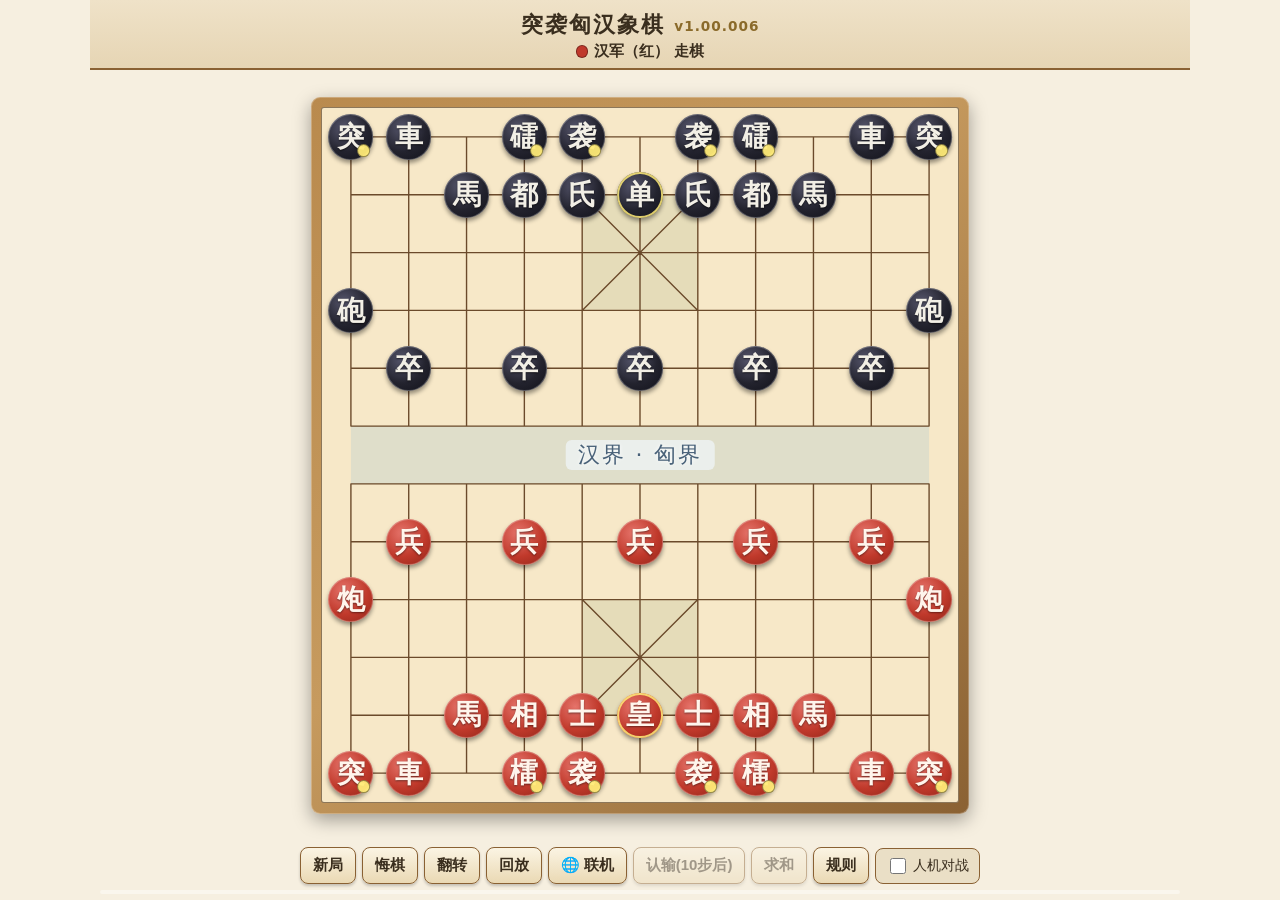
<file: 多文件版/index.html>
<!DOCTYPE html>
<html lang="zh-CN">
<head>
  <meta charset="UTF-8">
  <meta name="viewport" content="width=device-width, initial-scale=1.0, maximum-scale=1.0, user-scalable=no, viewport-fit=cover">
  <meta name="description" content="突袭匈汉象棋 —— 融合中国象棋、国际象棋元素与独特「突袭/夹击」机制的棋类变体。手机、电脑皆可玩。">
  <title>突袭匈汉象棋</title>
  <link rel="stylesheet" href="css/style.css">
</head>
<body>
  <div id="app">
    <header>
      <h1>突袭匈汉象棋 <span class="ver" id="ver-label"></span></h1>
      <div id="status"></div>
    </header>

    <main id="main">
      <div id="boardwrap">
        <div id="board" role="grid" aria-label="棋盘"></div>
        <div id="river-label">汉界 · 匈界</div>
      </div>
    </main>

    <footer>
      <div id="controls">
        <button id="btn-new">新局</button>
        <button id="btn-undo">悔棋</button>
        <button id="btn-flip">翻转</button>
        <button id="btn-replay">回放</button>
        <button id="btn-net">🌐 联机</button>
        <button id="btn-resign" disabled title="认输（当前方认负）">认输</button>
        <button id="btn-draw" disabled title="和棋认定（联机中开局20步后向对方求和）">求和</button>
        <button id="btn-rules">规则</button>
        <label class="toggle" title="开启后由电脑执一方的棋">
          <input type="checkbox" id="ai-toggle"> 人机对战
        </label>
        <label class="toggle" id="ai-side-wrap" title="勾选后电脑执红（汉）先行">
          <input type="checkbox" id="ai-side"> AI 执红
        </label>
      </div>
      <div id="replay-bar" hidden>
        <div class="rp-controls">
          <button class="btn small" id="rp-play" title="播放/暂停">▶</button>
          <button class="btn small" id="rp-slower" title="放慢">⏪ 慢</button>
          <span id="rp-speed">1.0 秒/步</span>
          <button class="btn small" id="rp-faster" title="加快">快 ⏩</button>
          <button class="btn small" id="rp-exit" title="退出回放">✕ 退出</button>
        </div>
        <div class="rp-progress">
          <input type="range" id="rp-progress" min="0" max="0" value="0" step="1" aria-label="回放进度">
          <span id="rp-step">0 / 0</span>
        </div>
      </div>
      <div id="movebar"></div>
    </footer>
  </div>

  <!-- 结算弹窗 -->
  <div class="modal-mask" id="result-modal" hidden>
    <div class="modal result-modal">
      <button class="modal-x" id="result-close" title="关闭" aria-label="关闭">×</button>
      <h2 id="result-title">🏁 对局结束</h2>
      <p id="result-text"></p>
      <div class="result-btns">
        <button class="btn" id="result-restart">🔄 重新开始</button>
        <button class="btn" id="result-replay">▶ 回放本局</button>
      </div>
    </div>
  </div>

  <!-- 联机弹窗 -->
  <div class="modal-mask" id="net-modal" hidden>
    <div class="modal net-modal">
      <button class="modal-x" id="net-close" title="关闭" aria-label="关闭">×</button>
      <h2 class="net-title">🌐 联机对战</h2>
      <div class="net-tabs" id="net-tabs">
        <button class="tab active" id="tab-peer" type="button">互联网联机</button>
        <button class="tab" id="tab-relay" type="button">局域网联机</button>
      </div>
      <div class="net-body" id="net-body">
        <div class="net-panel" id="panel-peer">
          <p>无需服务器，通过公共中继点对点直连（<b>需联网</b>，跨网络可用）。<br>
          若公共中继不可用，可自建信令服务器（<code>npx peerjs --port 9000</code>）并填在下方。</p>
          <div class="net-row">
            <input id="net-peer-server" placeholder="信令服务器：留空用公共云，或填 主机:端口" autocomplete="off">
          </div>
          <div class="net-row">
            <button class="btn" id="net-create-peer">创建联机码</button>
          </div>
          <div class="net-row">
            <input id="net-code-input-peer" placeholder="输入对方的联机码" maxlength="8" autocomplete="off">
            <button class="btn" id="net-join-peer">加入</button>
          </div>
        </div>
        <div class="net-panel" id="panel-relay" hidden>
          <p>在电脑上运行 <code>node server.js</code>，两台设备打开<b>同一地址</b>即可联机（同一 Wi-Fi 可玩，无需外网）。</p>
          <div class="net-row">
            <input id="net-relay-url" placeholder="服务器地址（留空自动检测）" autocomplete="off">
            <button class="btn" id="net-create-relay">创建联机码</button>
          </div>
          <div class="net-row">
            <input id="net-code-input-relay" placeholder="输入联机码" maxlength="8" autocomplete="off">
            <button class="btn" id="net-join-relay">加入</button>
          </div>
        </div>
        <div class="net-code" id="net-code-wrap" hidden>
          <span class="net-code-label">你的联机码</span>
          <div class="net-code-big" id="net-code">------</div>
          <button class="btn small" id="net-copy">📋 复制联机码</button>
          <div class="net-wait" id="net-wait">等待对方加入…</div>
        </div>
        <div class="net-connected" id="net-connected" hidden>
          <b>已连接 ✓</b> <span id="net-my-side">执子分配中…</span>
          <div id="net-match-info" class="net-match-info"></div>
          <div id="net-lobby" class="net-lobby" hidden>
            <div class="net-sel">
              <span class="net-opt-label">我执：</span>
              <label class="radio"><input type="radio" name="net-sel-side" value="han" checked> 汉（红）</label>
              <label class="radio"><input type="radio" name="net-sel-side" value="hun"> 匈（黑）</label>
              <span id="net-sel-op" class="net-sel-op"></span>
            </div>
            <div class="net-sel">
              <span class="net-opt-label">赛制（房主）：</span>
              <select id="net-sel-format">
                <option value="one">一锤定音（平局加赛）</option>
                <option value="bo3" selected>事不过三（三局两胜，平局加赛）</option>
              </select>
            </div>
            <span id="net-lobby-status" class="net-lobby-status"></span>
            <span class="net-lobby-btns">
              <button class="btn small" id="net-ready" hidden>🟢 准备</button>
              <button class="btn small" id="net-start" hidden disabled>▶ 开始对局</button>
            </span>
            <span id="net-ping" class="net-ping">延时：--</span>
          </div>
          <button class="btn small" id="net-disconnect">✕ 断开</button>
        </div>
        <div id="net-status"></div>
      </div>
    </div>
  </div>

  <!-- 悔棋申请弹窗 -->
  <div class="modal-mask" id="undo-modal" hidden>
    <div class="modal small-modal">
      <h2>🙋 悔棋申请</h2>
      <p id="undo-req-text">对方请求悔棋一步，是否同意？</p>
      <p class="net-wait">同意后对方悔一步，<b>你将获得一次「免同意悔棋」机会</b>。</p>
      <div class="result-btns">
        <button class="btn" id="undo-yes">✓ 同意</button>
        <button class="btn" id="undo-no">✕ 拒绝</button>
      </div>
    </div>
  </div>

  <!-- 和棋认定弹窗（议和） -->
  <div class="modal-mask" id="offer-modal" hidden>
    <div class="modal small-modal">
      <h2>🤝 和棋认定</h2>
      <p id="offer-req-text">对方提出和棋认定，是否同意？（同意即和棋，加赛一局）</p>
      <div class="result-btns">
        <button class="btn" id="offer-yes">✓ 同意和棋</button>
        <button class="btn" id="offer-no">✕ 拒绝</button>
      </div>
    </div>
  </div>

  <!-- 规则弹窗 -->
  <div class="modal-mask" id="rules-modal" hidden>
    <div class="modal">
      <div class="modal-head">
        <h2>📜 突袭匈汉象棋 · 规则</h2>
        <button class="btn" id="rules-close">关闭</button>
      </div>
      <div class="modal-body">
        <p>一种融合中国象棋、国际象棋元素及独特「突袭」机制的棋类变体。数据来源：<code>结构.json</code>。</p>

        <h3>棋盘与阵营</h3>
        <p>11×12 棋盘，坐标原点左下角：x 0–10、y 0–11。河界位于 y=5 与 y=6 之间；九宫（米字格）在下方 (4,1)–(6,3)，上方与之对称。<br>
        汉军（<span class="piece-sample han">汉</span> 红）居下先行；匈军（<span class="piece-sample hun">匈</span> 黑）居上。匈方棋子与汉方对应异名：兵→卒、炮→砲、相→都、士→氏、皇→单、檑→礌，其余（車馬突袭）同名。</p>

        <h3>传统棋子（走法同中国象棋）</h3>
        <p>▸ <b>車</b> 横竖走任意格；<b>馬</b> 走“日”字、蹩马腿；<b>相</b> 走“田”字、塞象眼、不过河。<br>
        ▸ <b>士</b> 九宫内斜走一步；<b>皇（帅）</b> 九宫内横竖走一步，两王同列不得照面（飞将）。<br>
        ▸ <b>炮</b> 走子如車，吃子须隔一个“炮架”；<b>兵</b> 每步前进一步，过河后可横走，永不后退。</p>

        <h3>檑 / 礌（猛冲战车）</h3>
        <p>沿八个方向任意空格移动（似皇后，不可越子）。<br>
        吃子：只能吃<b>紧邻八格内“落单”的敌子</b>——以判定的檑为中心，其周围 8 格（3×3）内该敌子没有任何相邻棋子（任意己方/敌方棋子都算，判定的檑自身除外）；8 格之外的棋子不影响判定。</p>

        <h3>突 / 袭 与「突袭·夹击」机制</h3>
        <p><b>突</b> 走<b>斜线</b>，<b>袭</b> 走<b>直线</b>；二者都可越过己方棋子、不可越过敌方棋子，不能落点吃子。<br>
        它们靠“夹击”吃子：<br>
        ▸ <b>直夹（突）</b>：己-敌-己 处于<b>同行或同列</b>，翼子与被夹击敌子<b>紧邻一格（中间无空格）</b>。<br>
        ▸ <b>斜夹（袭）</b>：己-敌-己 处于<b>同斜线</b>，翼子与被夹击敌子<b>紧邻一格（中间无空格）</b>。<br>
        夹击形成的<b>当回合不能吃</b>，自下一回合起可「突袭」：该棋子移动到被吃子的位置将其吃掉（橙⭕闪烁为可突袭目标）。<br>
        被夹击的敌子（格上显示 ⚡）仍可<b>自由移动</b>（不存在钳制/定身），只是面临被“突袭”吃掉的风险。</p>

        <h3>胜负与和棋</h3>
        <p>将死对方，或直接吃掉对方王（皇/单）即获胜；困毙（无子可动）或三次重复局面判和。</p>

        <h3>操作</h3>
        <p>点击/点按本方棋子 → 高亮可走点（绿点=移动，红圈=吃子，橙闪圈=突袭）→ 点击落子。<br>
        支持：双人对战 / 人机对战、悔棋(U)、翻转棋盘(F，180° 旋转、棋子镜像)、新局(N)。黄底高亮为最近一步。<br>
        <b>认输 / 求和</b>：认输（当前方认负）在<b>开局 10 步之后</b>解锁；联机中「求和」（和棋认定）在<b>开局 20 步之后</b>解锁。<br>
        <b>联机</b>：连接建立后在大厅里选择执红/执黑与赛制，双方选择实时同步（一方改动另一方立即刷新）；执子一致首次随机分配、之后复用上次结果；<b>赛制由房主选择</b>（一锤定音 / 事不过三，三局两胜平局加赛），加入方仅可查看。加入方选定执子后点「准备」，房主点「开始对局」。多局赛制中相邻两局执棋相反（先手互换）。大厅实时显示网络<b>延时</b>（ping），并<b>时刻检测对方是否脱机</b>（长时间无响应自动断开）；联机中仍可打开联机界面，随时<b>断开</b>连接。<br>
        <b>联机悔棋</b>：一步 = 一个着法；悔棋时若对方悔棋次数 ≤ 自己，需对方同意，对方同意后你将获得一次「免同意悔棋」机会（对方悔得比你多时可直接悔）。<br>
        <b>互联网联机的两种通道</b>：默认走 PeerJS 公共信令云（<b>需联网</b>）；若公共中继不可达，可在「互联网联机」里填写自建信令服务器（<code>npx peerjs --port 9000</code> 后填 <code>主机:端口</code>），或直接改用<b>局域网联机</b>（本机 <code>node server.js</code>，不依赖外网）。联机码只在<b>成功连上信令服务器后</b>才显示，连不上会给出明确原因。<br>
        比分格式：<b>红X：平Y：黑Z</b>，中间为平局数。</p>

        <p class="note">🎯 <b>演示版实现约定</b>：① 被夹击敌子不受钳制、可自由移动（原规则未明说“能否逃脱”，本版按可移动实现）；② 夹击要求翼子紧邻（中间无空格）；③ 胜负采用中国象棋式“将/将死”+ 吃王即胜；④ 夹击完成回合以“下一步才能吃”落地。详见 README.md。</p>
      </div>
    </div>
  </div>

  <script src="js/logic.js"></script>
  <script src="js/net.js"></script>
  <script src="js/ui.js"></script>
</body>
</html>
</file>
<file: 多文件版/css/style.css>
/* ============================================================================
 * 突袭匈汉象棋 1.0 — 样式（手机 / 电脑自适应）
 * ========================================================================== */
:root {
  --cell: 42px;                       /* JS 按可用空间计算 */
  --wood: #b98a4e;
  --wood-dark: #8a6133;
  --bg: #f6efe0;
  --ink: #3a2e1e;
  --red: #c0392b;
  --red-dark: #8f2418;
  --red-char: #fff5ec;
  --black: #23232e;
  --black-light: #4a4a5c;
  --black-char: #f2efe6;
  --river: #7fb3d3;
  --palace: rgba(120, 150, 90, 0.16);
  --cell-a: #f2e6cd;
  --cell-b: #ddc69c;
  --grid: rgba(90, 60, 25, 0.35);
}

* { box-sizing: border-box; -webkit-tap-highlight-color: transparent; }

/* 保证 hidden 属性始终生效（避免被其它 display 规则覆盖） */
[hidden] { display: none !important; }

html, body {
  margin: 0;
  padding: 0;
  height: 100%;
  background: var(--bg);
  color: var(--ink);
  font-family: "PingFang SC", "Microsoft YaHei", "Noto Sans CJK SC", system-ui, sans-serif;
  overflow: hidden;
  touch-action: manipulation;
}

#app {
  height: 100dvh;
  display: flex;
  flex-direction: column;
  max-width: 1100px;
  margin: 0 auto;
}

/* ------------------------------ 头部 ------------------------------ */
header {
  flex: 0 0 auto;
  padding: 6px 12px 4px;
  text-align: center;
  background: linear-gradient(180deg, #efe2c8, #e6d5b4);
  border-bottom: 2px solid var(--wood-dark);
}
header h1 {
  margin: 0;
  font-size: clamp(15px, 3.2vw, 22px);
  letter-spacing: 2px;
  color: var(--ink);
}
#status {
  margin-top: 2px;
  font-size: clamp(12px, 2.6vw, 15px);
  font-weight: 600;
  min-height: 1.3em;
}
#status .side-dot {
  display: inline-block;
  width: 0.85em; height: 0.85em;
  border-radius: 50%;
  margin-right: 6px;
  vertical-align: -0.1em;
  border: 1px solid rgba(0,0,0,.35);
}
#status .side-dot.han { background: var(--red); }
#status .side-dot.hun { background: var(--black); }
#status .check {
  color: #b3371b;
  font-weight: 800;
  animation: blink 1s infinite;
}
@keyframes blink { 50% { opacity: .35; } }

/* ------------------------------ 棋盘区 ------------------------------ */
main {
  flex: 1 1 auto;
  display: flex;
  align-items: center;
  justify-content: center;
  padding: 6px;
  min-height: 0;
}
#boardwrap {
  position: relative;
  padding: calc(var(--cell) * 0.18);
  background:
    linear-gradient(135deg, var(--wood) 0%, #c69a5e 45%, var(--wood-dark) 100%);
  border-radius: calc(var(--cell) * 0.16);
  box-shadow: 0 6px 18px rgba(0,0,0,.35), inset 0 0 0 1px rgba(255,255,255,.25);
}
#board {
  position: relative;
  width: calc(var(--cell) * 11);
  height: calc(var(--cell) * 12);
  background: #f7e8c8;
  border: 1px solid rgba(70,45,18,.6);
  border-radius: calc(var(--cell) * 0.05);
  overflow: hidden;
  user-select: none;
}

/* 线格（SVG 背景） */
svg.grid {
  position: absolute;
  inset: 0;
  width: 100%;
  height: 100%;
  pointer-events: none;
  z-index: 0;
}
svg.grid .gl { fill: none; stroke: #6b4a2b; stroke-width: 2.4; stroke-linecap: round; }
svg.grid .pb { fill: rgba(120, 150, 90, .14); }
svg.grid .rb { fill: rgba(127, 179, 211, .20); }

/* 交叉点（棋子落点 / 点击目标） */
.it {
  position: absolute;
  width: calc(100% / 11);
  height: calc(100% / 12);
  transform: translate(-50%, -50%);
  display: flex;
  align-items: center;
  justify-content: center;
  border-radius: 50%;
  cursor: pointer;
  z-index: 1;
}

/* 最近一步高亮（柔光） */
.it.last-from { background: radial-gradient(circle, rgba(230,170,60,.55), rgba(230,170,60,0) 72%); }
.it.last-to   { background: radial-gradient(circle, rgba(230,170,60,.35), rgba(230,170,60,0) 72%); }

/* 选中（柔光） */
.it.selected { background: radial-gradient(circle, rgba(230,180,40,.6), rgba(230,180,40,0) 72%); }

/* 可走点 */
.marker {
  position: absolute;
  top: 50%;
  left: 50%;
  width: calc(var(--cell) * 0.28);
  height: calc(var(--cell) * 0.28);
  border-radius: 50%;
  background: rgba(60, 120, 60, .8);
  box-shadow: 0 0 0 1px rgba(255,255,255,.6);
  pointer-events: none;
  animation: pop .18s ease-out;
}
@keyframes pop { from { transform: translate(-50%, -50%) scale(.4); opacity: .3; } to { transform: translate(-50%, -50%) scale(1); } }

/* 吃子目标（敌子红圈） */
.it.cap-target::before {
  content: "";
  position: absolute;
  inset: 6%;
  border-radius: 50%;
  border: 3px solid rgba(200, 40, 30, .9);
  box-shadow: 0 0 6px rgba(200,40,30,.5);
  pointer-events: none;
  animation: pop .18s ease-out;
}
/* 突袭吃子目标（橙闪圈） */
.it.strike-target::before {
  content: "";
  position: absolute;
  inset: 2%;
  border-radius: 50%;
  border: 4px solid #ff6a2a;
  background: rgba(255, 106, 42, .22);
  pointer-events: none;
  animation: strikePulse .8s infinite alternate;
}
@keyframes strikePulse {
  from { box-shadow: 0 0 0 0 rgba(255,106,42,.7); }
  to   { box-shadow: 0 0 0 calc(var(--cell) * 0.12) rgba(255,106,42,0); }
}

/* 被夹击的敌子（钳制标记） */
.it.clamped { background: radial-gradient(circle, rgba(255,130,60,.5), rgba(255,130,60,0) 72%); }
.it.clamped::after {
  content: "⚡";
  position: absolute;
  top: -10%;
  right: -6%;
  font-size: calc(var(--cell) * 0.34);
  color: #d35400;
  text-shadow: 0 0 3px #fff;
  pointer-events: none;
  z-index: 2;
}

/* ------------------------------ 棋子 ------------------------------ */
.piece {
  width: calc(var(--cell) * 0.78);
  height: calc(var(--cell) * 0.78);
  border-radius: 50%;
  display: flex;
  align-items: center;
  justify-content: center;
  font-size: calc(var(--cell) * 0.48);
  font-weight: 700;
  font-family: "KaiTi", "STKaiti", "Kai", "SimSun", serif;
  line-height: 1;
  box-shadow: 0 calc(var(--cell) * 0.05) calc(var(--cell) * 0.08) rgba(0,0,0,.4),
              inset 0 0 0 1px rgba(255,255,255,.25);
  position: relative;
  pointer-events: none;
}
.piece.han {
  background: radial-gradient(circle at 35% 30%, #e5736a, var(--red) 55%, var(--red-dark));
  color: var(--red-char);
  text-shadow: 0 1px 2px rgba(0,0,0,.45);
}
.piece.hun {
  background: radial-gradient(circle at 35% 30%, #55556b, var(--black) 55%, #101018);
  color: var(--black-char);
  text-shadow: 0 1px 2px rgba(0,0,0,.6);
}
/* 特殊棋子（突/袭/檑/礌）角标 */
.piece.special::after {
  content: "";
  position: absolute;
  bottom: 6%;
  right: 8%;
  width: 24%;
  height: 24%;
  border-radius: 50%;
  background: rgba(255, 235, 120, .95);
  border: 1px solid rgba(0,0,0,.4);
}
.piece.kingpiece {
  box-shadow: 0 calc(var(--cell) * 0.05) calc(var(--cell) * 0.08) rgba(0,0,0,.4),
              inset 0 0 0 2px rgba(255, 235, 120, .85);
}

/* 河界文字 */
#river-label {
  position: absolute;
  left: 50%;
  top: 50%;
  transform: translate(-50%, -50%);
  font-size: calc(var(--cell) * 0.38);
  letter-spacing: 2px;
  color: rgba(30, 60, 90, .8);
  background: rgba(240, 246, 250, .72);
  padding: 0 calc(var(--cell) * 0.22);
  border-radius: 6px;
  pointer-events: none;
  white-space: nowrap;
  z-index: 2;
  text-shadow: 0 0 4px #fff;
}

/* ------------------------------ 底部 ------------------------------ */
footer {
  flex: 0 0 auto;
  padding: 6px 10px calc(6px + env(safe-area-inset-bottom));
}
#controls {
  display: flex;
  flex-wrap: wrap;
  gap: 6px;
  justify-content: center;
  align-items: center;
}
#controls button, .btn {
  font-size: clamp(13px, 2.6vw, 15px);
  font-weight: 600;
  padding: 8px 12px;
  border: 1px solid var(--wood-dark);
  border-radius: 8px;
  background: linear-gradient(180deg, #fbf4e3, #ead9b4);
  color: var(--ink);
  cursor: pointer;
  box-shadow: 0 2px 3px rgba(0,0,0,.2);
}
#controls button:active { transform: translateY(1px); }
.toggle {
  display: inline-flex;
  align-items: center;
  gap: 4px;
  font-size: clamp(12px, 2.4vw, 14px);
  padding: 6px 10px;
  background: #eadfc6;
  border-radius: 8px;
  border: 1px solid var(--wood-dark);
  cursor: pointer;
}
.toggle input { width: 16px; height: 16px; accent-color: var(--wood-dark); }

#movebar {
  margin-top: 6px;
  max-height: 4.6em;
  overflow-y: auto;
  font-size: clamp(11px, 2.2vw, 13px);
  line-height: 1.5;
  color: #5a4a30;
  text-align: center;
  background: rgba(255,255,255,.4);
  border-radius: 8px;
  padding: 2px 6px;
}
#movebar .mv { margin: 0 6px; white-space: nowrap; }
#movebar .mv.han { color: #b3371b; }
#movebar .mv.hun { color: #333; }
#movebar .mv.strike { background: rgba(255,106,42,.25); border-radius: 4px; }

/* ------------------------------ 弹窗 ------------------------------ */
.modal-mask {
  position: fixed;
  inset: 0;
  background: rgba(30, 20, 10, .55);
  display: flex;
  align-items: center;
  justify-content: center;
  z-index: 50;
}
.modal {
  background: var(--bg);
  border-radius: 12px;
  max-width: min(92vw, 680px);
  max-height: 86dvh;
  width: 100%;
  display: flex;
  flex-direction: column;
  overflow: hidden;
  box-shadow: 0 10px 40px rgba(0,0,0,.5);
}
.modal-head {
  display: flex;
  align-items: center;
  justify-content: space-between;
  padding: 10px 14px;
  background: linear-gradient(180deg, #efe2c8, #e2cda4);
  border-bottom: 2px solid var(--wood-dark);
}
.modal-head h2 { margin: 0; font-size: 18px; }
.modal-body {
  padding: 12px 16px;
  overflow-y: auto;
  font-size: clamp(13px, 2.6vw, 15px);
  line-height: 1.7;
}
.modal-body h3 { margin: 12px 0 4px; color: #7a4a18; font-size: 1.05em; }
.modal-body p { margin: 4px 0; }
.modal-body .note {
  background: #fdf3dd;
  border-left: 4px solid var(--wood-dark);
  padding: 6px 10px;
  border-radius: 4px;
}
.piece-sample {
  display: inline-flex;
  align-items: center;
  justify-content: center;
  width: 1.6em; height: 1.6em;
  border-radius: 50%;
  margin-right: 4px;
  vertical-align: -0.35em;
  font-size: 1em;
}

@media (min-width: 700px) {
  header { padding: 10px 12px 6px; }
  #movebar { max-height: 6.5em; }
}

/* ------------------------------ 回放条 ------------------------------ */
#replay-bar {
  margin-top: 6px;
  padding: 6px 8px;
  background: rgba(50, 34, 15, .08);
  border: 1px solid rgba(90, 60, 25, .3);
  border-radius: 8px;
}
#replay-bar .rp-controls {
  display: flex;
  flex-wrap: wrap;
  align-items: center;
  justify-content: center;
  gap: 6px;
  font-size: clamp(12px, 2.4vw, 14px);
}
#replay-bar .btn.small {
  font-size: clamp(12px, 2.2vw, 13px);
  padding: 4px 8px;
}
#rp-speed {
  font-weight: 700;
  color: #6a4a10;
  min-width: 5.4em;
  text-align: center;
}
#replay-bar .rp-progress {
  display: flex;
  align-items: center;
  gap: 8px;
  margin-top: 5px;
}
#rp-progress {
  flex: 1;
  accent-color: var(--wood-dark);
  cursor: pointer;
}
#rp-step {
  font-size: clamp(11px, 2.2vw, 13px);
  color: #5a4a30;
  white-space: nowrap;
}

/* ------------------------------ 结算弹窗 ------------------------------ */
.result-modal {
  width: min(88vw, 380px);
  text-align: center;
  padding: 18px 20px 22px;
}
.result-modal h2 {
  margin: 0 0 8px;
  font-size: clamp(20px, 4.6vw, 26px);
  color: var(--ink);
}
.result-modal p {
  margin: 0 0 16px;
  font-size: clamp(14px, 3vw, 17px);
  color: #7a4a18;
  line-height: 1.5;
}
.result-modal .result-btns {
  display: flex;
  flex-wrap: wrap;
  gap: 10px;
  justify-content: center;
}
.result-modal .result-btns .btn {
  flex: 1;
  min-width: 9em;
  padding: 10px 14px;
  font-size: clamp(14px, 3vw, 16px);
}
.modal-x {
  position: absolute;
  top: 8px;
  right: 12px;
  background: none;
  border: none;
  font-size: 24px;
  line-height: 1;
  color: #8a6a3a;
  cursor: pointer;
  padding: 2px 6px;
}
.modal-x:hover { color: #d35400; }
.result-modal { position: relative; }

/* ------------------------------ 联机弹窗 ------------------------------ */
.net-modal {
  width: min(92vw, 420px);
  padding: 16px 18px 20px;
  position: relative;
}
.net-modal .net-title {
  margin: 0 0 10px;
  font-size: clamp(18px, 4.2vw, 22px);
  text-align: center;
  color: var(--ink);
}
.net-tabs {
  display: flex;
  gap: 4px;
  margin-bottom: 10px;
  background: rgba(90, 60, 25, .12);
  border-radius: 8px;
  padding: 3px;
}
.net-tabs .tab {
  flex: 1;
  border: none;
  background: transparent;
  padding: 7px 4px;
  border-radius: 6px;
  font-size: clamp(13px, 2.6vw, 14px);
  font-weight: 600;
  color: #6a4a10;
  cursor: pointer;
}
.net-tabs .tab.active {
  background: linear-gradient(180deg, #fbf4e3, #ead9b4);
  color: var(--ink);
  box-shadow: 0 1px 3px rgba(0, 0, 0, .2);
}
.net-body { display: flex; flex-direction: column; gap: 8px; }
.net-opt {
  display: flex;
  flex-wrap: wrap;
  align-items: center;
  gap: 6px 12px;
  background: #faf3e3;
  border: 1px solid #e4d4b0;
  border-radius: 10px;
  padding: 8px 10px;
  margin-bottom: 8px;
  font-size: clamp(12.5px, 2.6vw, 14px);
  color: #5a4a30;
}
.net-opt-label { font-weight: 700; color: var(--ink); }
.net-opt .radio { display: inline-flex; align-items: center; gap: 4px; cursor: pointer; }
.net-opt .radio input { width: 15px; height: 15px; accent-color: #b3371b; }
.net-opt select {
  font-size: 13.5px;
  padding: 4px 6px;
  border: 1px solid var(--wood-dark);
  border-radius: 6px;
  background: #fffdf5;
  color: var(--ink);
  max-width: 100%;
}
.net-match-info { font-size: 12.5px; color: #1a5a2a; }
.net-lobby {
  display: flex;
  flex-wrap: wrap;
  align-items: center;
  gap: 6px 10px;
  margin: 6px 0;
  padding: 7px 9px;
  background: #eef7ec;
  border: 1px dashed #7fb37a;
  border-radius: 8px;
  font-size: 12.5px;
  color: #245c24;
}
.net-lobby-btns { display: inline-flex; gap: 8px; }
.net-sel {
  display: flex;
  flex-wrap: wrap;
  align-items: center;
  gap: 4px 10px;
  font-size: 12.5px;
  color: #245c24;
  width: 100%;
}
.net-sel select {
  font-size: 12.5px;
  padding: 3px 5px;
  border: 1px solid var(--wood-dark);
  border-radius: 6px;
  background: #fffdf5;
  color: var(--ink);
  max-width: 100%;
}
.net-sel-op { color: #1a5a2a; font-weight: 700; }
.net-lobby-status { font-size: 12.5px; color: #245c24; width: 100%; }
.net-ping { font-size: 12px; color: #6a6a6a; }
.small-modal { width: min(92vw, 360px); }
.ver { font-size: 0.62em; color: #8a6a2a; font-weight: 700; letter-spacing: 1px; vertical-align: middle; }
.net-panel p {
  margin: 2px 0 8px;
  font-size: clamp(12px, 2.5vw, 13.5px);
  color: #5a4a30;
  line-height: 1.55;
}
.net-panel code {
  background: #efe2c8;
  padding: 0 4px;
  border-radius: 4px;
  font-family: Consolas, Menlo, monospace;
}
.net-row {
  display: flex;
  gap: 8px;
  align-items: center;
  margin-bottom: 8px;
}
.net-row input {
  flex: 1;
  min-width: 0;
  padding: 8px 10px;
  border: 1px solid var(--wood-dark);
  border-radius: 8px;
  font-size: clamp(14px, 3vw, 16px);
  letter-spacing: 1px;
  text-transform: uppercase;
  background: #fffdf5;
}
.net-row .btn { white-space: nowrap; }
.net-code {
  text-align: center;
  background: #fdf3dd;
  border: 1px dashed var(--wood-dark);
  border-radius: 10px;
  padding: 12px;
}
.net-code-label { font-size: 13px; color: #7a5a28; }
.net-code-big {
  font-family: Consolas, Menlo, monospace;
  font-size: clamp(26px, 7vw, 36px);
  font-weight: 800;
  letter-spacing: 6px;
  color: #b3371b;
  margin: 4px 0 8px;
  user-select: all;
}
.net-wait { font-size: 12.5px; color: #5a4a30; margin-top: 6px; }
.net-connected {
  text-align: center;
  background: #e4f4e6;
  border: 1px solid #3f9d5f;
  border-radius: 10px;
  padding: 10px;
  font-size: 14px;
  color: #1a5a2a;
  display: flex;
  flex-direction: column;
  align-items: center;
  gap: 8px;
}
#net-status {
  min-height: 1.2em;
  text-align: center;
  font-size: 13px;
  color: #b3371b;
  word-break: break-all;
}
#net-copy, #net-disconnect { margin: 0 auto; }
button:disabled {
  opacity: .45;
  cursor: not-allowed;
}
</file>
